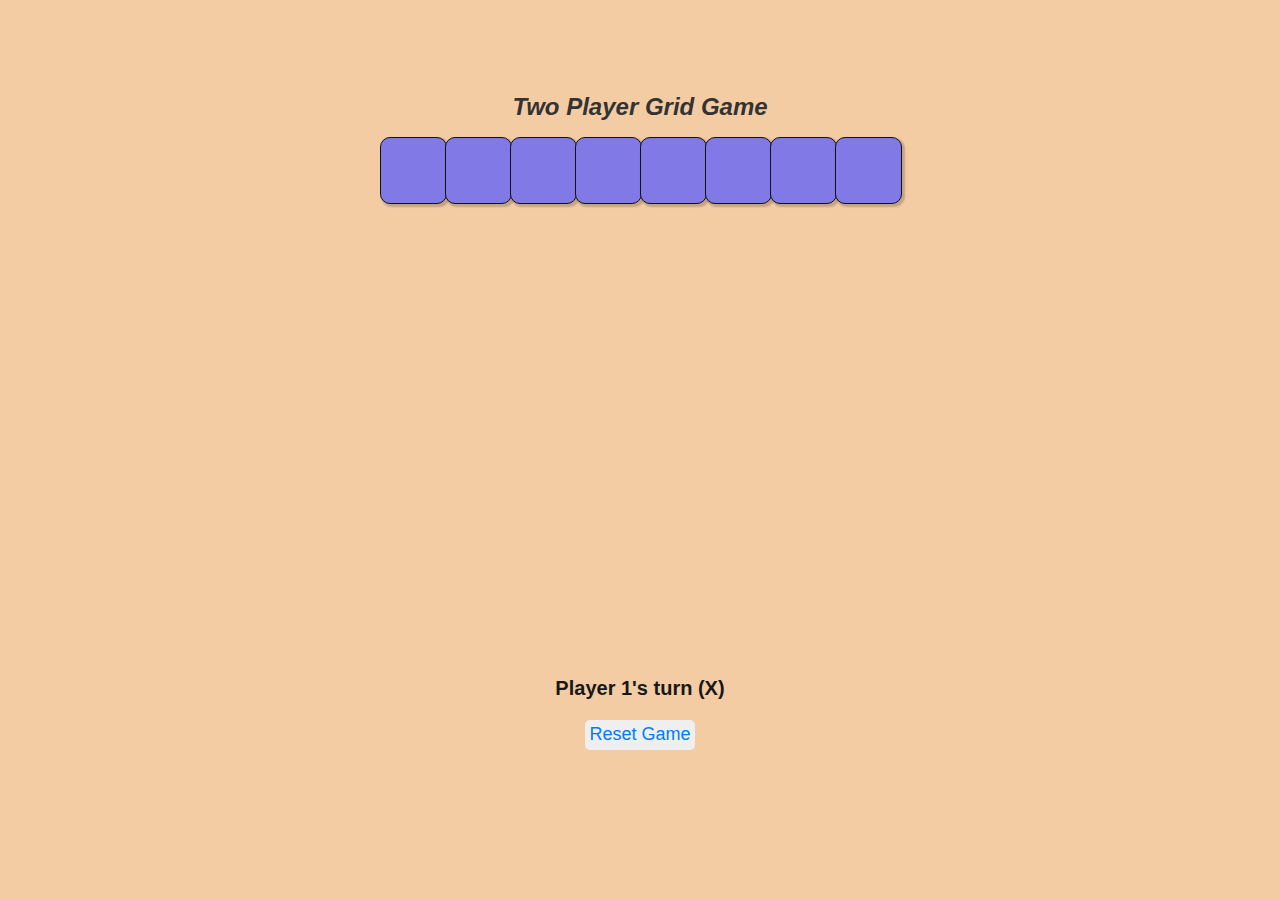
<file: index.html>
<!DOCTYPE html>
<html lang="en">

<head>
    <meta charset="UTF-8">
    <meta name="viewport" content="width=device-width, initial-scale=1.0">
    <title>Two Player Grid Game</title>
    <link rel="stylesheet" href="style.css">
</head>

<body>
    <h1>Two Player Grid Game</h1>
    <div id="game-board"></div>
    <p id="status">Player 1's turn (X)</p>
    <button id="but"><a href="index.html">Reset Game</a></button>
    <script src="index.js"></script>
</body>

</html>
</file>
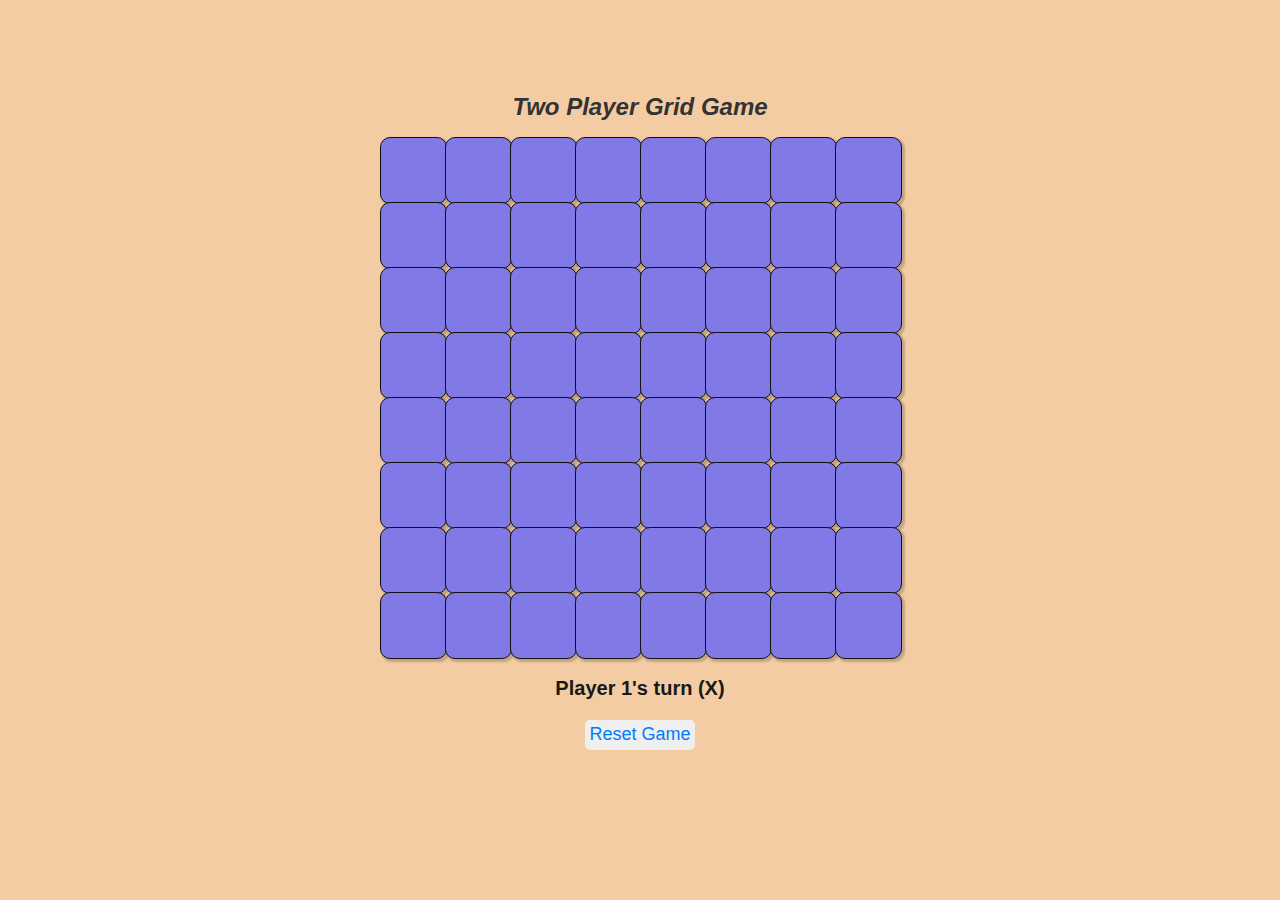
<file: 8game.html>
<!DOCTYPE html>
<html lang="en">
<head>
    <meta charset="UTF-8">
    <meta name="viewport" content="width=device-width, initial-scale=1.0">
    <title>Two Player Grid Game</title>
    <link rel="stylesheet" href="8game.css">
</head>
<body>
    <h1>Two Player Grid Game</h1>
    <div id="game-board"></div>
    <p id="status">Player 1's turn (X)</p>
<button id="but"><a href="8game.html">Reset Game</a></button>   
 <script src="8game.js"></script>
</body>
</html>
</file>
<file: style.css>
body {
    font-family: Arial, sans-serif;
    display: flex;
    flex-direction: column;
    align-items: center;
    justify-content: center;
    height: 90vh;
    background-color: rgba(240, 192, 140, 0.804);
}

h1 {
    font-size:x-large;
    color: #333;
    font-style:oblique;
}

#status {
    font-size: 20px;
    color: #191818;
    font-weight: bold;
}

#game-board {
    display: grid;
    grid-template-columns: repeat(8, 65px);
    grid-template-rows: repeat(8, 65px);
}

.box {
    width: 65px;
    height: 65px;
    background-color: #8079e6;
    border: 1px solid #131212;
    display: flex;
    align-items: center;
    justify-content: center;
    font-size: 24px;
    font-weight: bold;
    cursor: pointer;
    border-radius: 10px;
    box-shadow: 2px 2px 2px 1px rgb(0 0 0 / 20%);}



.box:hover {
    background-color: #f0f0f0;
}

button {
    margin-top: 20px;
    padding: 10px 20px;
    font-size: 16px;
    cursor: pointer;
}

a {
    text-decoration: none;
    font-size: 18px;
    color: #007bff;
}

a:hover {
    text-decoration: underline;
}

a:hover{
    text-decoration: none;
    color: #191818;
}

#but{
    margin: 0;
    padding: 0;
    height: 30px;
    width: 110px;
    border-radius: 5px;
    border: none;
}

@media (max-width: 768px) {
    body {
        height: auto;
        padding: 20px;
    }

    h1 {
        font-size: large;
        text-align: center;
    }

    #status {
        font-size: 16px;
        text-align: center;
    }

    #game-board {
        grid-template-columns: repeat(8, 40px);
        grid-template-rows: repeat(8, 40px);
    }

    .box {
        width: 40px;
        height: 40px;
        font-size: 16px;
    }

    button, #but {
        width: 50%;
        font-size: 14px;
        padding: 8px;
        margin-top: 10px;
    }

    a {
        font-size: 16px;
    }
}
</file>
<file: 8game.css>
body {
    font-family: Arial, sans-serif;
    display: flex;
    flex-direction: column;
    align-items: center;
    justify-content: center;
    height: 90vh;
    background-color: rgba(240, 192, 140, 0.804);
}

h1 {
    font-size:x-large;
    color: #333;
    font-style:oblique;
}

#status {
    font-size: 20px;
    color: #191818;
    font-weight: bold;
}

#game-board {
    display: grid;
    grid-template-columns: repeat(8, 65px);
    grid-template-rows: repeat(8, 65px);
}

.box {
    width: 65px;
    height: 65px;
    background-color: #8079e6;
    border: 1px solid #131212;
    display: flex;
    align-items: center;
    justify-content: center;
    font-size: 24px;
    font-weight: bold;
    cursor: pointer;
    border-radius: 10px;
    box-shadow: 2px 2px 2px 1px rgb(0 0 0 / 20%);}



.box:hover {
    background-color: #f0f0f0;
}

button {
    margin-top: 20px;
    padding: 10px 20px;
    font-size: 16px;
    cursor: pointer;
}

a {
    text-decoration: none;
    font-size: 18px;
    color: #007bff;
}

a:hover {
    text-decoration: underline;
}

a:hover{
    text-decoration: none;
    color: #191818;
}

#but{
    margin: 0;
    padding: 0;
    height: 30px;
    width: 110px;
    border-radius: 5px;
    border: none;
}
</file>
